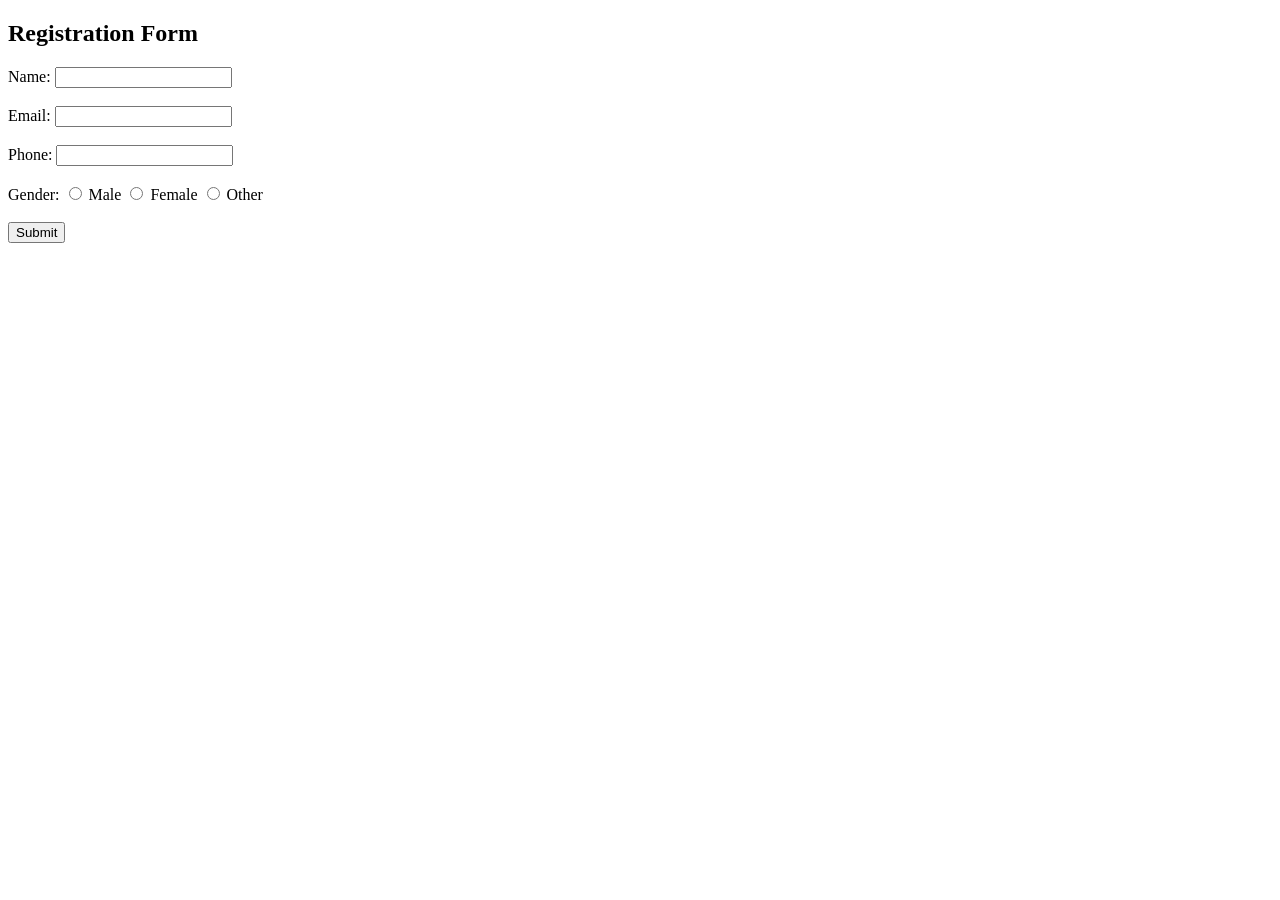
<file: index.html>
<!DOCTYPE html>
<html>

<head>
    <title>Registration Form</title>
</head>

<body>

    <h2>Registration Form</h2>

    <form>
        <label>Name:</label>
        <input type="text" required>
        <br><br>

        <label>Email:</label>
        <input type="email" required>
        <br><br>

        <label>Phone:</label>
        <input type="tel" required>
        <br><br>

        <label>Gender:</label>
        <input type="radio" name="gender"> Male
        <input type="radio" name="gender"> Female
        <input type="radio" name="gender"> Other
        <br><br>

        <input type="submit" value="Submit">
    </form>

</body>

</html>
</file>
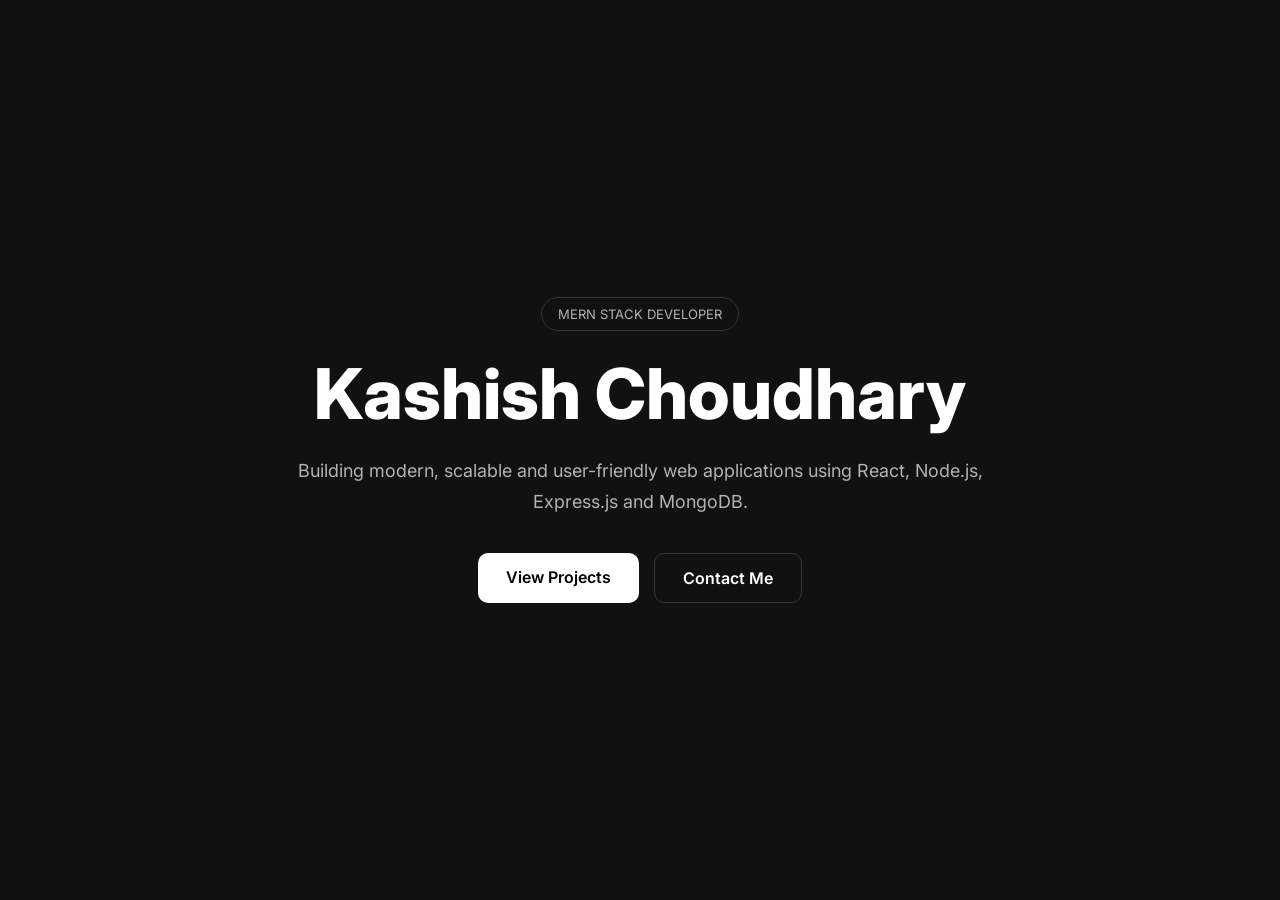
<file: heroSection.html>
<!DOCTYPE html>
<html lang="en">
<head>
    <meta charset="UTF-8">
    <meta name="viewport" content="width=device-width, initial-scale=1.0">
    <title>Kashish Choudhary</title>
    <link rel="stylesheet" href="style.css">
</head>
<body>

    <section class="hero">
        <div class="content">

            <span class="tag">MERN STACK DEVELOPER</span>

            <h1>Kashish Choudhary</h1>

            <p>
                Building modern, scalable and user-friendly web applications
                using React, Node.js, Express.js and MongoDB.
            </p>

            <div class="buttons">
                <a href="#" class="btn primary">View Projects</a>
                <a href="#" class="btn secondary">Contact Me</a>
            </div>

        </div>
    </section>

</body>
</html>
</file>
<file: style.css>
@import url('https://fonts.googleapis.com/css2?family=Inter:wght@400;500;600;700;800&display=swap');

*{
    margin:0;
    padding:0;
    box-sizing:border-box;
    font-family:'Inter',sans-serif;
}

body{
    background:#111111;
    color:white;
}

.hero{
    height:100vh;
    display:flex;
    justify-content:center;
    align-items:center;
    text-align:center;
    padding:20px;
}

.content{
    max-width:700px;
}

.tag{
    display:inline-block;
    padding:8px 16px;
    border:1px solid #333;
    border-radius:30px;
    color:#b3b3b3;
    font-size:13px;
    margin-bottom:20px;
}

h1{
    font-size:70px;
    font-weight:800;
    margin-bottom:20px;
}

p{
    color:#b3b3b3;
    font-size:18px;
    line-height:1.7;
    margin-bottom:35px;
}

.buttons{
    display:flex;
    justify-content:center;
    gap:15px;
}

.btn{
    text-decoration:none;
    padding:14px 28px;
    border-radius:10px;
    font-weight:600;
    transition:0.3s;
}

.primary{
    background:white;
    color:black;
}

.secondary{
    border:1px solid #333;
    color:white;
}

.btn:hover{
    transform:translateY(-3px);
}

@media(max-width:768px){

    h1{
        font-size:45px;
    }

    p{
        font-size:16px;
    }

    .buttons{
        flex-direction:column;
        align-items:center;
    }

    .btn{
        width:200px;
        text-align:center;
    }
}
</file>
